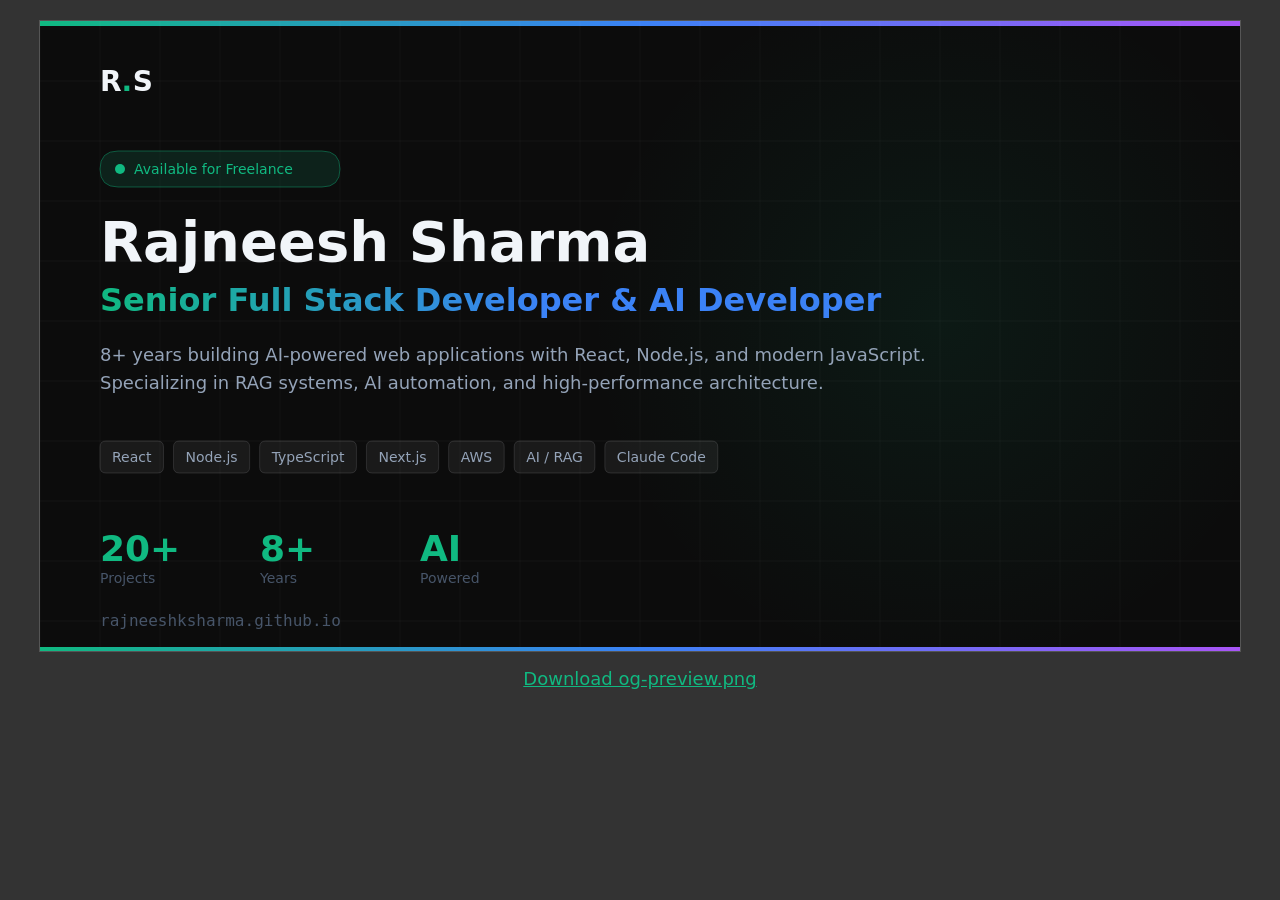
<file: assets/img/generate-og.html>
<!DOCTYPE html>
<html lang="en">
<head>
  <meta charset="UTF-8" />
  <title>OG Image Generator</title>
  <style>
    body { margin: 0; padding: 20px; background: #333; font-family: system-ui; }
    canvas { display: block; margin: 0 auto; border: 1px solid #555; }
    .actions { text-align: center; margin-top: 16px; }
    .actions a { color: #10b981; font-size: 18px; }
  </style>
</head>
<body>
  <canvas id="og" width="1200" height="630"></canvas>
  <div class="actions">
    <a id="download" href="#" download="og-preview.png">Download og-preview.png</a>
  </div>
  <script>
    const canvas = document.getElementById('og');
    const ctx = canvas.getContext('2d');
    const W = 1200, H = 630;

    // Background
    ctx.fillStyle = '#0c0c0c';
    ctx.fillRect(0, 0, W, H);

    // Gradient accent bar (top)
    const barGrad = ctx.createLinearGradient(0, 0, W, 0);
    barGrad.addColorStop(0, '#10b981');
    barGrad.addColorStop(0.5, '#3b82f6');
    barGrad.addColorStop(1, '#a855f7');
    ctx.fillStyle = barGrad;
    ctx.fillRect(0, 0, W, 5);

    // Subtle grid pattern
    ctx.strokeStyle = 'rgba(255,255,255,0.03)';
    ctx.lineWidth = 1;
    for (let x = 0; x < W; x += 60) {
      ctx.beginPath(); ctx.moveTo(x, 0); ctx.lineTo(x, H); ctx.stroke();
    }
    for (let y = 0; y < H; y += 60) {
      ctx.beginPath(); ctx.moveTo(0, y); ctx.lineTo(W, y); ctx.stroke();
    }

    // Glow circle (decorative)
    const glowGrad = ctx.createRadialGradient(900, 300, 0, 900, 300, 350);
    glowGrad.addColorStop(0, 'rgba(16, 185, 129, 0.08)');
    glowGrad.addColorStop(1, 'rgba(16, 185, 129, 0)');
    ctx.fillStyle = glowGrad;
    ctx.fillRect(0, 0, W, H);

    // "R.S" logo
    ctx.font = 'bold 28px system-ui, sans-serif';
    ctx.fillStyle = '#f1f5f9';
    ctx.fillText('R', 60, 70);
    ctx.fillStyle = '#10b981';
    ctx.fillText('.', 60 + ctx.measureText('R').width, 70);
    ctx.fillStyle = '#f1f5f9';
    ctx.fillText('S', 60 + ctx.measureText('R.').width, 70);

    // Available badge
    ctx.fillStyle = 'rgba(16, 185, 129, 0.12)';
    roundRect(ctx, 60, 130, 240, 36, 18);
    ctx.fill();
    ctx.strokeStyle = 'rgba(16, 185, 129, 0.4)';
    ctx.lineWidth = 1;
    roundRect(ctx, 60, 130, 240, 36, 18);
    ctx.stroke();
    ctx.fillStyle = '#10b981';
    ctx.beginPath();
    ctx.arc(80, 148, 5, 0, Math.PI * 2);
    ctx.fill();
    ctx.font = '500 14px system-ui, sans-serif';
    ctx.fillStyle = '#10b981';
    ctx.fillText('Available for Freelance', 94, 153);

    // Name
    ctx.font = 'bold 56px system-ui, sans-serif';
    ctx.fillStyle = '#f1f5f9';
    ctx.fillText('Rajneesh Sharma', 60, 240);

    // Title with gradient
    ctx.font = 'bold 32px system-ui, sans-serif';
    const titleGrad = ctx.createLinearGradient(60, 0, 500, 0);
    titleGrad.addColorStop(0, '#10b981');
    titleGrad.addColorStop(1, '#3b82f6');
    ctx.fillStyle = titleGrad;
    ctx.fillText('Senior Full Stack Developer & AI Developer', 60, 290);

    // Description
    ctx.font = '18px system-ui, sans-serif';
    ctx.fillStyle = '#94a3b8';
    ctx.fillText('8+ years building AI-powered web applications with React, Node.js, and modern JavaScript.', 60, 340);
    ctx.fillText('Specializing in RAG systems, AI automation, and high-performance architecture.', 60, 368);

    // Tech tags
    const tags = ['React', 'Node.js', 'TypeScript', 'Next.js', 'AWS', 'AI / RAG', 'Claude Code'];
    let tagX = 60;
    const tagY = 420;
    ctx.font = '500 14px system-ui, sans-serif';
    tags.forEach(tag => {
      const tw = ctx.measureText(tag).width + 24;
      ctx.fillStyle = 'rgba(241, 245, 249, 0.06)';
      roundRect(ctx, tagX, tagY, tw, 32, 6);
      ctx.fill();
      ctx.strokeStyle = 'rgba(241, 245, 249, 0.12)';
      ctx.lineWidth = 1;
      roundRect(ctx, tagX, tagY, tw, 32, 6);
      ctx.stroke();
      ctx.fillStyle = '#94a3b8';
      ctx.fillText(tag, tagX + 12, tagY + 21);
      tagX += tw + 10;
    });

    // Stats
    const stats = [
      { num: '20+', label: 'Projects' },
      { num: '8+', label: 'Years' },
      { num: 'AI', label: 'Powered' }
    ];
    let statX = 60;
    stats.forEach(s => {
      ctx.font = 'bold 36px system-ui, sans-serif';
      ctx.fillStyle = '#10b981';
      ctx.fillText(s.num, statX, 540);
      ctx.font = '14px system-ui, sans-serif';
      ctx.fillStyle = '#475569';
      ctx.fillText(s.label, statX, 562);
      statX += 160;
    });

    // URL
    ctx.font = '500 16px monospace';
    ctx.fillStyle = '#475569';
    ctx.fillText('rajneeshksharma.github.io', 60, 605);

    // Gradient accent bar (bottom)
    ctx.fillStyle = barGrad;
    ctx.fillRect(0, H - 4, W, 4);

    // Download link
    document.getElementById('download').href = canvas.toDataURL('image/png');

    function roundRect(ctx, x, y, w, h, r) {
      ctx.beginPath();
      ctx.moveTo(x + r, y);
      ctx.lineTo(x + w - r, y);
      ctx.quadraticCurveTo(x + w, y, x + w, y + r);
      ctx.lineTo(x + w, y + h - r);
      ctx.quadraticCurveTo(x + w, y + h, x + w - r, y + h);
      ctx.lineTo(x + r, y + h);
      ctx.quadraticCurveTo(x, y + h, x, y + h - r);
      ctx.lineTo(x, y + r);
      ctx.quadraticCurveTo(x, y, x + r, y);
      ctx.closePath();
    }
  </script>
</body>
</html>
</file>
